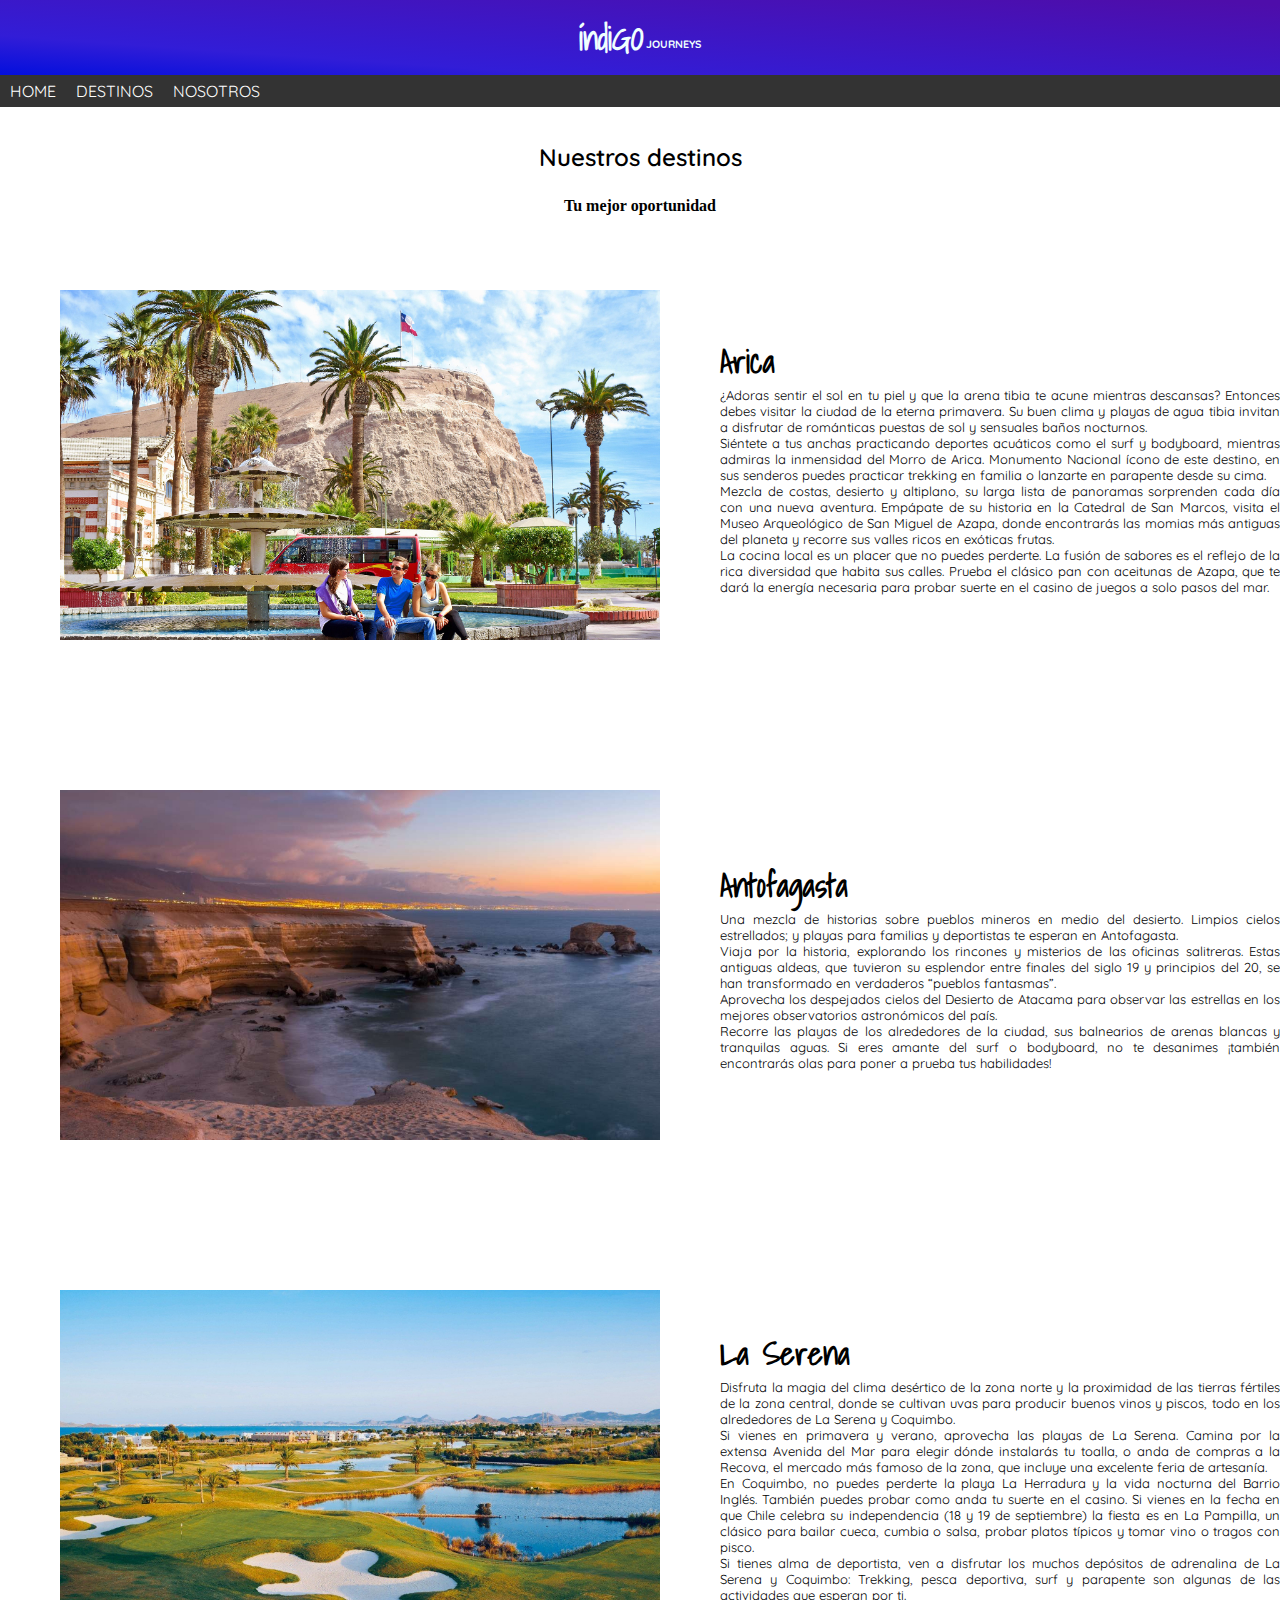
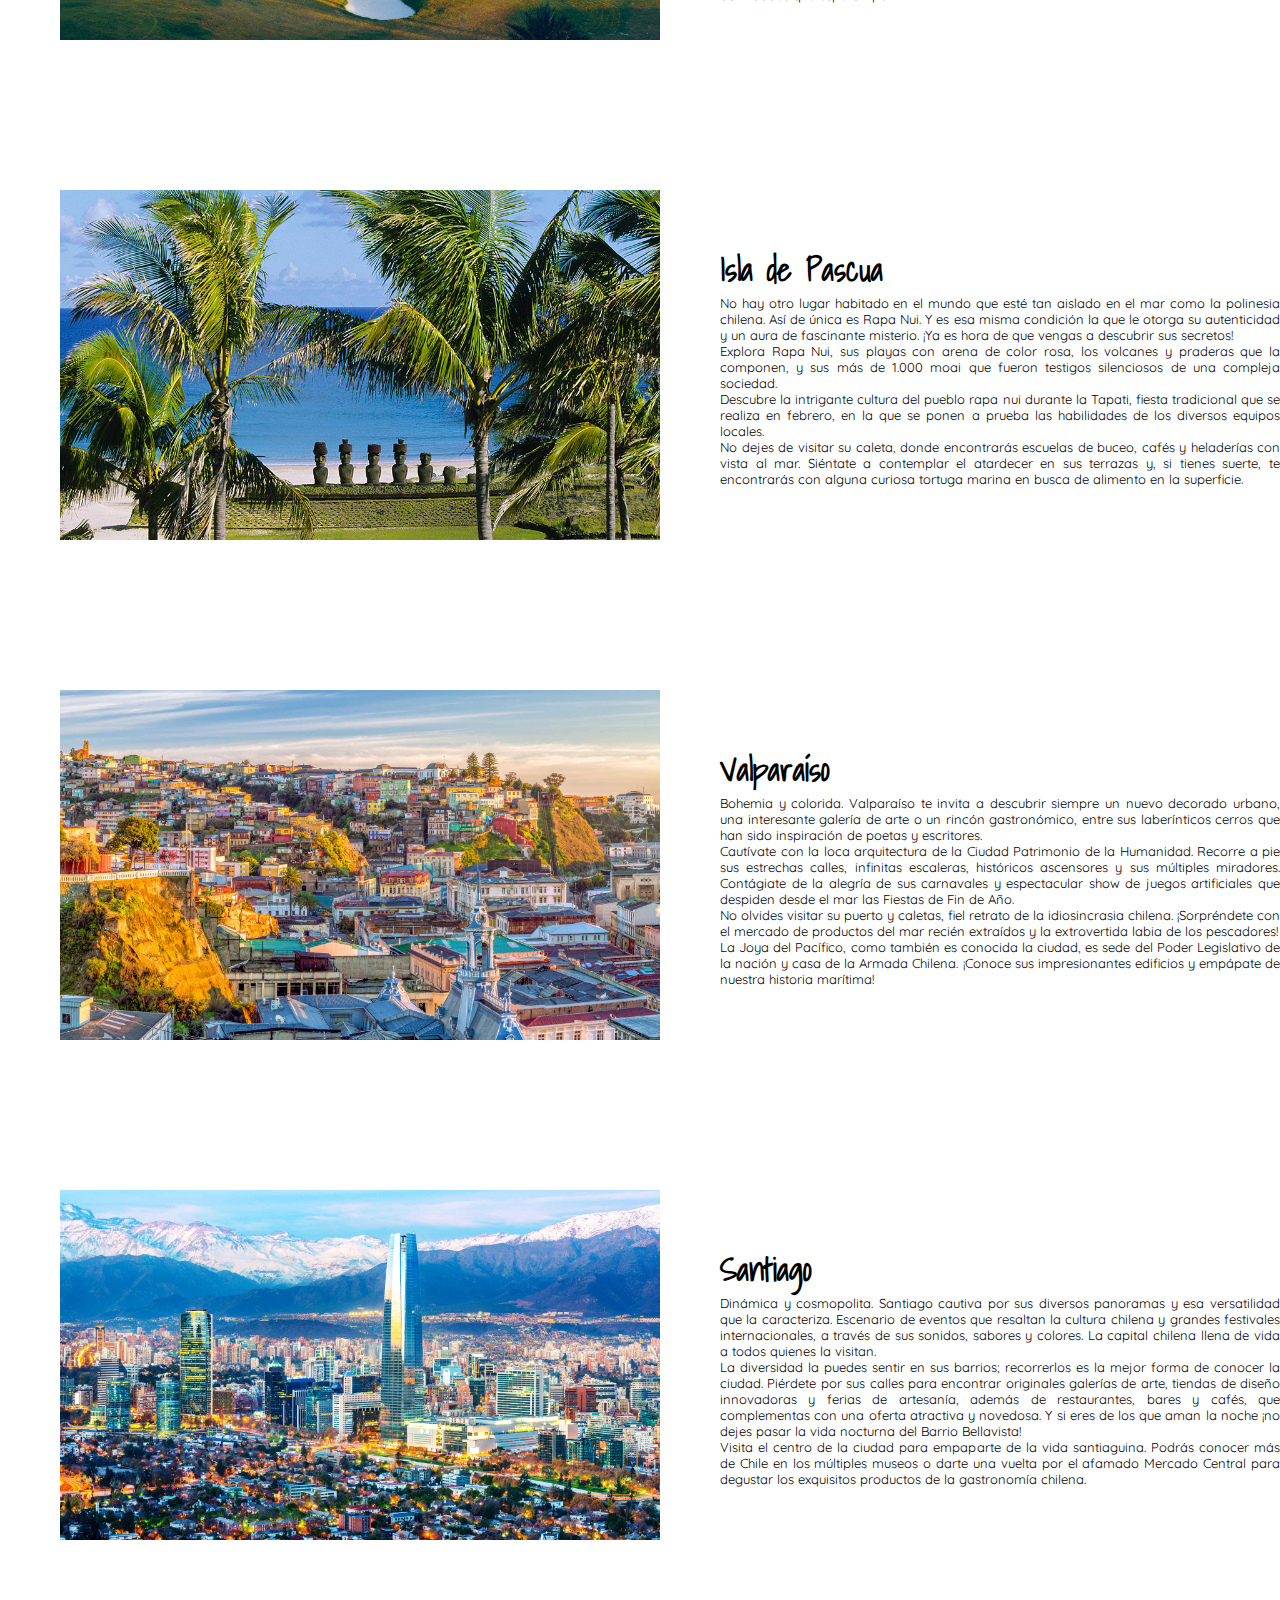
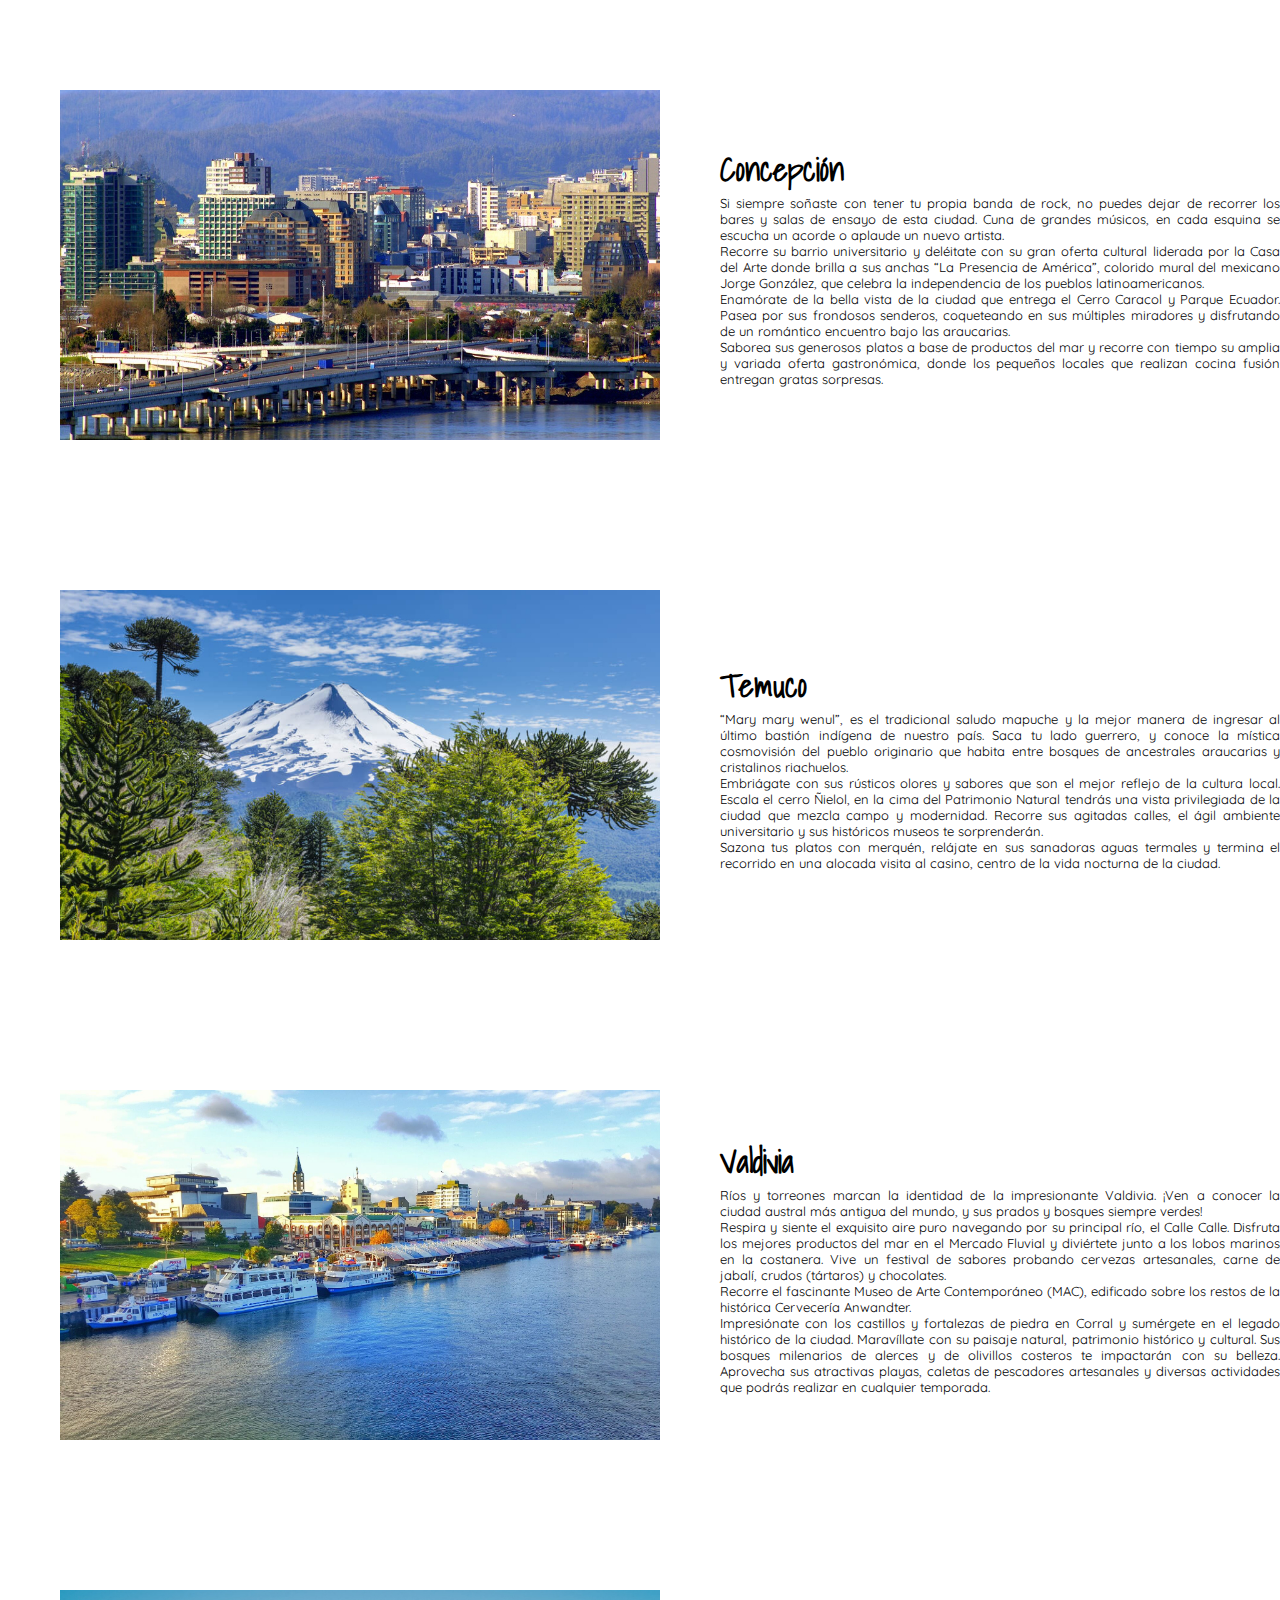
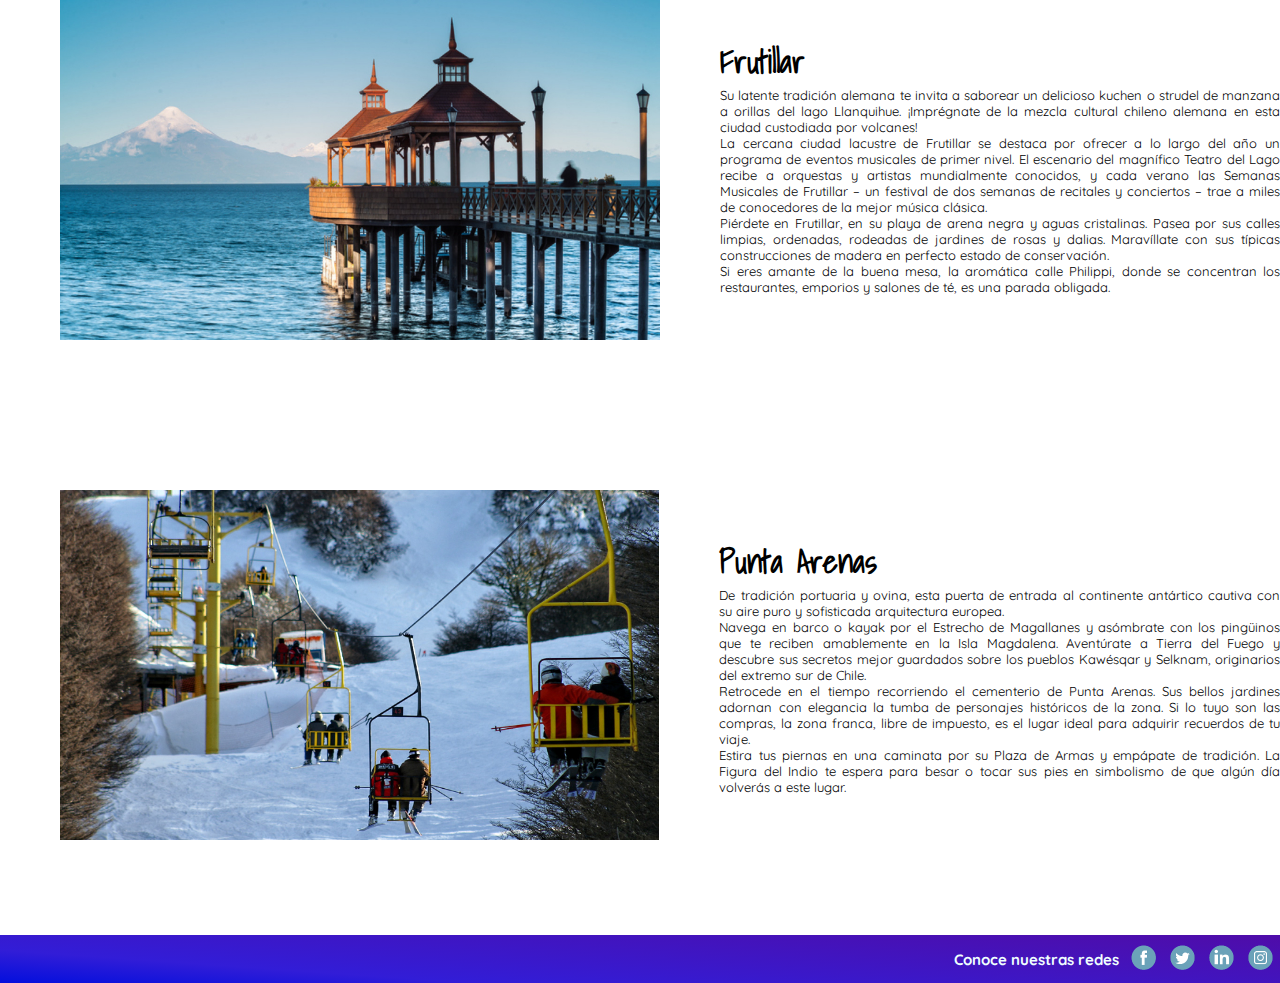
<file: destinos.html>
<!DOCTYPE html>
<html lang="en">
<head>
    <meta charset="UTF-8">
    <meta http-equiv="X-UA-Compatible" content="IE=edge">
    <meta name="viewport" content="width=device-width, initial-scale=1.0">
    <link rel="stylesheet" href="css/style.css">
    <link rel="preconnect" href="https://fonts.googleapis.com">
    <link rel="preconnect" href="https://fonts.gstatic.com" crossorigin>
    <link href="https://fonts.googleapis.com/css2?family=Shadows+Into+Light&display=swap" rel="stylesheet">
    <link href="https://fonts.googleapis.com/css2?family=Quicksand:wght@400;600;700&display=swap" rel="stylesheet">
    <link href="https://cdn.jsdelivr.net/npm/bootstrap@5.0.2/dist/css/bootstrap.min.css" rel="stylesheet" integrity="sha384-EVSTQN3/azprG1Anm3QDgpJLIm9Nao0Yz1ztcQTwFspd3yD65VohhpuuCOmLASjC" crossorigin="anonymous">
    <title>índiGO</title>
</head>
<body>
    <header class="brand">
        <h1 class="brand__name">índiGO</h1>
        <h6 class="brand__name2">JOURNEYS</h6>
    </header>
    <nav class="navegationBar">
        <ul class="navegationBar__container">
            <li class="navegationBar__item"><a href="index.html">HOME</a></li>
            <li class="navegationBar__item"><a href="destinos.html">DESTINOS</a></li>
            <li class="navegationBar__item"><a href="nosotros.html">NOSOTROS</a></li>
        </ul>
    </nav>
    <div class="title">
        <h2 class="title__main">Nuestros destinos</h2>
        <h4>Tu mejor oportunidad</h4>
    </div>
    <section class="destinos">
        <div class="destinos__div">
            <img class="picture" src="imagenes/arica.jpg" alt="Arica">
            <div class="texto">
                <h5 class="tituloCiudad">Arica</h5>
                <p class="parrafo2">¿Adoras sentir el sol en tu piel y que la arena tibia te acune mientras descansas? Entonces debes visitar la ciudad de la eterna primavera. Su buen clima y playas de agua tibia invitan a disfrutar de románticas puestas de sol y sensuales baños nocturnos.</p>
                <p class="parrafo2">Siéntete a tus anchas practicando deportes acuáticos como el surf y bodyboard, mientras admiras la inmensidad del Morro de Arica. Monumento Nacional ícono de este destino, en sus senderos puedes practicar trekking en familia o lanzarte en parapente desde su cima.</p>                    
                <p class="parrafo2">Mezcla de costas, desierto y altiplano, su larga lista de panoramas sorprenden cada día con una nueva aventura. Empápate de su historia en la Catedral de San Marcos, visita el Museo Arqueológico de San Miguel de Azapa, donde encontrarás las momias más antiguas del planeta y recorre sus valles ricos en exóticas frutas.</p>                    
                <p class="parrafo2">La cocina local es un placer que no puedes perderte. La fusión de sabores es el reflejo de la rica diversidad que habita sus calles. Prueba el clásico pan con aceitunas de Azapa, que te dará la energía necesaria para probar suerte en el casino de juegos a solo pasos del mar.</p>
            </div>
        </div>
        <div class="destinos__div">
            <img class="picture" src="imagenes/antofagasta.jpg" alt="Antofagasta">
            <div class="texto">
                <h5 class="tituloCiudad">Antofagasta</h5>
                <p class="parrafo2">Una mezcla de historias sobre pueblos mineros en medio del desierto. Limpios cielos estrellados; y playas para familias y deportistas te esperan en Antofagasta.</p>
                <p class="parrafo2">Viaja por la historia, explorando los rincones y misterios de las oficinas salitreras. Estas antiguas aldeas, que tuvieron su esplendor entre finales del siglo 19 y principios del 20, se han transformado en verdaderos “pueblos fantasmas”.</p>                    
                <p class="parrafo2">Aprovecha los despejados cielos del Desierto de Atacama para observar las estrellas en los mejores observatorios astronómicos del país.</p>                    
                <p class="parrafo2">Recorre las playas de los alrededores de la ciudad, sus balnearios de arenas blancas y tranquilas aguas. Si eres amante del surf o bodyboard, no te desanimes ¡también encontrarás olas para poner a prueba tus habilidades!</p>
            </div>
        </div>
        <div class="destinos__div">
            <img class="picture" src="imagenes/laserena.jpg" alt="La Serena">
            <div class="texto">
                <h5 class="tituloCiudad">La Serena</h5>
                <p class="parrafo2">Disfruta la magia del clima desértico de la zona norte y la proximidad de las tierras fértiles de la zona central, donde se cultivan uvas para producir buenos vinos y piscos, todo en los alrededores de La Serena y Coquimbo.</p>
                <p class="parrafo2">Si vienes en primavera y verano, aprovecha las playas de La Serena. Camina por la extensa Avenida del Mar para elegir dónde instalarás tu toalla, o anda de compras a la Recova, el mercado más famoso de la zona, que incluye una excelente feria de artesanía.</p>                    
                <p class="parrafo2">En Coquimbo, no puedes perderte la playa La Herradura y la vida nocturna del Barrio Inglés. También puedes probar como anda tu suerte en el casino. Si vienes en la fecha en que Chile celebra su independencia (18 y 19 de septiembre) la fiesta es en La Pampilla, un clásico para bailar cueca, cumbia o salsa, probar platos típicos y tomar vino o tragos con pisco.</p>                    
                <p class="parrafo2">Si tienes alma de deportista, ven a disfrutar los muchos depósitos de adrenalina de La Serena y Coquimbo: Trekking, pesca deportiva, surf y parapente son algunas de las actividades que esperan por ti.</p>
            </div>
        </div>
        <div class="destinos__div">
            <img class="picture" src="imagenes/anakena.jpg" alt="Isla de Pascua">
            <div class="texto">
                <h5 class="tituloCiudad">Isla de Pascua</h5>
                <p class="parrafo2">No hay otro lugar habitado en el mundo que esté tan aislado en el mar como la polinesia chilena. Así de única es Rapa Nui. Y es esa misma condición la que le otorga su autenticidad y un aura de fascinante misterio. ¡Ya es hora de que vengas a descubrir sus secretos!</p>
                <p class="parrafo2">Explora Rapa Nui, sus playas con arena de color rosa, los volcanes y praderas que la componen, y sus más de 1.000 moai que fueron testigos silenciosos de una compleja sociedad.</p>                    
                <p class="parrafo2">Descubre la intrigante cultura del pueblo rapa nui durante la Tapati, fiesta tradicional que se realiza en febrero, en la que se ponen a prueba las habilidades de los diversos equipos locales.</p>
                <p class="parrafo2">No dejes de visitar su caleta, donde encontrarás escuelas de buceo, cafés y heladerías con vista al mar. Siéntate a contemplar el atardecer en sus terrazas y, si tienes suerte, te encontrarás con alguna curiosa tortuga marina en busca de alimento en la superficie.</p>
            </div>
        </div>
        <div class="destinos__div">
            <img class="picture" src="imagenes/valparaiso.jpg" alt="Valparaíso">
            <div class="texto">
                <h5 class="tituloCiudad">Valparaíso</h5>
                <p class="parrafo2">Bohemia y colorida. Valparaíso te invita a descubrir siempre un nuevo decorado urbano, una interesante galería de arte o un rincón gastronómico, entre sus laberínticos cerros que han sido inspiración de poetas y escritores.</p>
                <p class="parrafo2">Cautívate con la loca arquitectura de la Ciudad Patrimonio de la Humanidad. Recorre a pie sus estrechas calles, infinitas escaleras, históricos ascensores y sus múltiples miradores. Contágiate de la alegría de sus carnavales y espectacular show de juegos artificiales que despiden desde el mar las Fiestas de Fin de Año.</p>                    
                <p class="parrafo2">No olvides visitar su puerto y caletas, fiel retrato de la idiosincrasia chilena. ¡Sorpréndete con el mercado de productos del mar recién extraídos y la extrovertida labia de los pescadores!</p>                    
                <p class="parrafo2">La Joya del Pacífico, como también es conocida la ciudad, es sede del Poder Legislativo de la nación y casa de la Armada Chilena. ¡Conoce sus impresionantes edificios y empápate de nuestra historia marítima!</p>
            </div>
        </div>
        <div class="destinos__div">
            <img class="picture" src="imagenes/santiago.jpg" alt="Santiago">
            <div class="texto">
                <h5 class="tituloCiudad">Santiago</h5>
                <p class="parrafo2">Dinámica y cosmopolita. Santiago cautiva por sus diversos panoramas y esa versatilidad que la caracteriza. Escenario de eventos que resaltan la cultura chilena y grandes festivales internacionales, a través de sus sonidos, sabores y colores. La capital chilena llena de vida a todos quienes la visitan.</p>
                <p class="parrafo2">La diversidad la puedes sentir en sus barrios; recorrerlos es la mejor forma de conocer la ciudad. Piérdete por sus calles para encontrar originales galerías de arte, tiendas de diseño innovadoras y ferias de artesanía, además de restaurantes, bares y cafés, que complementas con una oferta atractiva y novedosa. Y si eres de los que aman la noche ¡no dejes pasar la vida nocturna del Barrio Bellavista!</p>                    
                <p class="parrafo2">Visita el centro de la ciudad para empaparte de la vida santiaguina. Podrás conocer más de Chile en los múltiples museos o darte una vuelta por el afamado Mercado Central para degustar los exquisitos productos de la gastronomía chilena.</p>
            </div>
        </div>
        <div class="destinos__div">
            <img class="picture" src="imagenes/concepcion.jpg" alt="Concepción">
            <div class="texto">
                <h5 class="tituloCiudad">Concepción</h5>
                <p class="parrafo2">Si siempre soñaste con tener tu propia banda de rock, no puedes dejar de recorrer los bares y salas de ensayo de esta ciudad. Cuna de grandes músicos, en cada esquina se escucha un acorde o aplaude un nuevo artista.</p>
                <p class="parrafo2">Recorre su barrio universitario y deléitate con su gran oferta cultural liderada por la Casa del Arte donde brilla a sus anchas “La Presencia de América”, colorido mural del mexicano Jorge González, que celebra la independencia de los pueblos latinoamericanos.</p>                    
                <p class="parrafo2">Enamórate de la bella vista de la ciudad que entrega el Cerro Caracol y Parque Ecuador. Pasea por sus frondosos senderos, coqueteando en sus múltiples miradores y disfrutando de un romántico encuentro bajo las araucarias.</p>                    
                <p class="parrafo2">Saborea sus generosos platos a base de productos del mar y recorre con tiempo su amplia y variada oferta gastronómica, donde los pequeños locales que realizan cocina fusión entregan gratas sorpresas.</p>
            </div>
        </div>
        <div class="destinos__div">
            <img class="picture" src="imagenes/temuco.jpg" alt="Temuco">
            <div class="texto">
                <h5 class="tituloCiudad">Temuco</h5>
                <p class="parrafo2">“Mary mary wenul”, es el tradicional saludo mapuche y la mejor manera de ingresar al último bastión indígena de nuestro país. Saca tu lado guerrero, y conoce la mística cosmovisión del pueblo originario que habita entre bosques de ancestrales araucarias y cristalinos riachuelos.</p>
                <p class="parrafo2">Embriágate con sus rústicos olores y sabores que son el mejor reflejo de la cultura local. Escala el cerro Ñielol, en la cima del Patrimonio Natural tendrás una vista privilegiada de la ciudad que mezcla campo y modernidad. Recorre sus agitadas calles, el ágil ambiente universitario y sus históricos museos te sorprenderán.</p>                   
                <p class="parrafo2">Sazona tus platos con merquén, relájate en sus sanadoras aguas termales y termina el recorrido en una alocada visita al casino, centro de la vida nocturna de la ciudad.</p>
            </div>
        </div>
        <div class="destinos__div">
            <img class="picture" src="imagenes/valdivia.jpg" alt="Valdivia">
            <div class="texto">
                <h5 class="tituloCiudad">Valdivia</h5>
                <p class="parrafo2">Ríos y torreones marcan la identidad de la impresionante Valdivia. ¡Ven a conocer la ciudad austral más antigua del mundo, y sus prados y bosques siempre verdes!</p>
                <p class="parrafo2">Respira y siente el exquisito aire puro navegando por su principal río, el Calle Calle. Disfruta los mejores productos del mar en el Mercado Fluvial y diviértete junto a los lobos marinos en la costanera. Vive un festival de sabores probando cervezas artesanales, carne de jabalí, crudos (tártaros) y chocolates.</p>                    
                <p class="parrafo2">Recorre el fascinante Museo de Arte Contemporáneo (MAC), edificado sobre los restos de la histórica Cervecería Anwandter.</p>
                <p class="parrafo2">Impresiónate con los castillos y fortalezas de piedra en Corral y sumérgete en el legado histórico de la ciudad. Maravíllate con su paisaje natural, patrimonio histórico y cultural. Sus bosques milenarios de alerces y de olivillos costeros te impactarán con su belleza. Aprovecha sus atractivas playas, caletas de pescadores artesanales y diversas actividades que podrás realizar en cualquier temporada.</p>
            </div>
        </div>
        <div class="destinos__div">
            <img class="picture" src="imagenes/frutillar.jpg" alt="Frutillar">
            <div class="texto">
                <h5 class="tituloCiudad">Frutillar</h5>
                <p class="parrafo2">Su latente tradición alemana te invita a saborear un delicioso kuchen o strudel de manzana a orillas del lago Llanquihue. ¡Imprégnate de la mezcla cultural chileno alemana en esta ciudad custodiada por volcanes!</p>
                <p class="parrafo2">La cercana ciudad lacustre de Frutillar se destaca por ofrecer a lo largo del año un programa de eventos musicales de primer nivel. El escenario del magnífico Teatro del Lago recibe a orquestas y artistas mundialmente conocidos, y cada verano las Semanas Musicales de Frutillar – un festival de dos semanas de recitales y conciertos – trae a miles de conocedores de la mejor música clásica.</p>                    
                <p class="parrafo2">Piérdete en Frutillar, en su playa de arena negra y aguas cristalinas. Pasea por sus calles limpias, ordenadas, rodeadas de jardines de rosas y dalias. Maravíllate con sus típicas construcciones de madera en perfecto estado de conservación.</p>                    
                <p class="parrafo2">Si eres amante de la buena mesa, la aromática calle Philippi, donde se concentran los restaurantes, emporios y salones de té, es una parada obligada.</p>
            </div>
        </div>
        <div class="destinos__div">
            <img class="picture" src="imagenes/puntaarenas.jpg" alt="Punta Arenas">
            <div class="texto">
                <h5 class="tituloCiudad">Punta Arenas</h5>
                <p class="parrafo2">De tradición portuaria y ovina, esta puerta de entrada al continente antártico cautiva con su aire puro y sofisticada arquitectura europea.
                <p class="parrafo2">Navega en barco o kayak por el Estrecho de Magallanes y asómbrate con los pingüinos que te reciben amablemente en la Isla Magdalena. Aventúrate a Tierra del Fuego y descubre sus secretos mejor guardados sobre los pueblos Kawésqar y Selknam, originarios del extremo sur de Chile.</p>                   
                <p class="parrafo2">Retrocede en el tiempo recorriendo el cementerio de Punta Arenas. Sus bellos jardines adornan con elegancia la tumba de personajes históricos de la zona. Si lo tuyo son las compras, la zona franca, libre de impuesto, es el lugar ideal para adquirir recuerdos de tu viaje.</p>                    
                <p class="parrafo2">Estira tus piernas en una caminata por su Plaza de Armas y empápate de tradición. La Figura del Indio te espera para besar o tocar sus pies en simbolismo de que algún día volverás a este lugar.</p>
            </div>
        </div>
                
    </section>
    <section class="mainForm">        
        
    </section>
    <section class="canje">
        <table id= "tabla" class="table table-dark table-sm">
            <thead>
                <tr>
                  <th scope="col"></th>
                  <th scope="col">Detalle</th>
                </tr>
              </thead>
              <tbody>
                <tr>
                    <th scope="row">Destino:</th>
                    <td class="block1"></td>
                </tr>
                <tr>
                    <th scope="row">Noches:</th>
                    <td class="block2"></td>
                </tr>
                <tr>
                    <th scope="row">Habitación:</th>
                    <td class="block3"></td>
                </tr>
                <tr>
                    <th scope="row">Costo por noche:</th>
                    <td class="block4"></td>
                </tr>                
                <tr>
                    <th scope="row">Costo total noches:</th>
                    <td class="block5"></td>
                </tr>                
                <tr>
                    <th scope="row">Millas a canjear:</th>
                    <td class="block6"></td>
                </tr>                
                <tr>
                    <th scope="row">Millas a pesos:</th>
                    <td class="block7"></td>
                </tr>                
                <tr>
                    <th scope="row">Total con descuento:</th>
                    <td class="block8"></td>
                </tr>
            </tbody>
        </table>
    </section>
    <footer class="footer">
        <div class="footer__container">
            <h5 class="footer__text">Conoce nuestras redes</h5>
            <a class="footer__net" href="http://www.facebook.com" target="_blank">
                <img src="imagenes/iconFacebook.png" alt="Facebook" height="25px">
            </a>
            <a class="footer__net" href="http://www.twitter.com" target="_blank">
                <img src="imagenes/iconTwitter.png" alt="Twitter" height="25px">
            </a>
            <a class="footer__net" href="http://www.linkedin.com" target="_blank">
                <img src="imagenes/iconLinkedin.png" alt="LinkedIn" height="25px">
            </a>    
            <a class="footer__net" href="http://www.instagram.com" target="_blank">
                <img src="imagenes/iconInstagram.png" alt="Instagram" height="25px">
            </a>
        </div>
    </footer>
    
    <script src="https://cdn.jsdelivr.net/npm/@popperjs/core@2.9.2/dist/umd/popper.min.js" integrity="sha384-IQsoLXl5PILFhosVNubq5LC7Qb9DXgDA9i+tQ8Zj3iwWAwPtgFTxbJ8NT4GN1R8p" crossorigin="anonymous"></script>
    <script src="https://cdn.jsdelivr.net/npm/bootstrap@5.0.2/dist/js/bootstrap.min.js" integrity="sha384-cVKIPhGWiC2Al4u+LWgxfKTRIcfu0JTxR+EQDz/bgldoEyl4H0zUF0QKbrJ0EcQF" crossorigin="anonymous"></script>
    <script src="https://code.jquery.com/jquery-3.6.0.min.js" integrity="sha256-/xUj+3OJU5yExlq6GSYGSHk7tPXikynS7ogEvDej/m4=" crossorigin="anonymous"></script>
    <script src="js/miarchivo.js"></script>
</body>
</html>
</file>
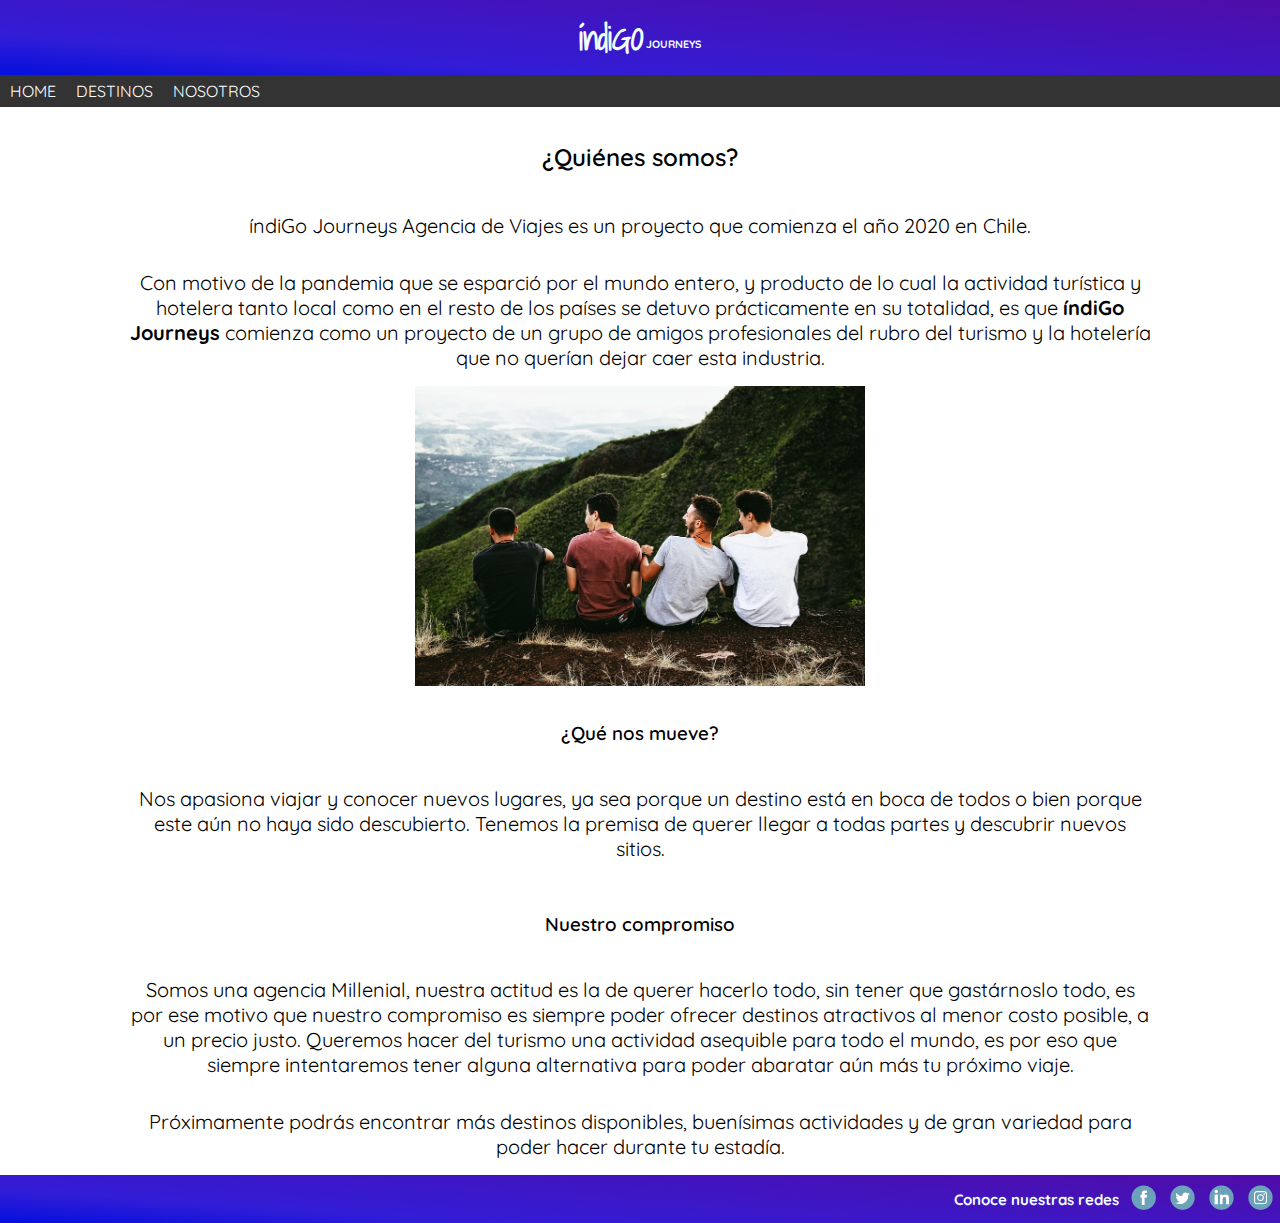
<file: nosotros.html>
<!DOCTYPE html>
<html lang="en">
<head>
    <meta charset="UTF-8">
    <meta http-equiv="X-UA-Compatible" content="IE=edge">
    <meta name="viewport" content="width=device-width, initial-scale=1.0">
    <link rel="stylesheet" href="css/style.css">
    <link rel="preconnect" href="https://fonts.googleapis.com">
    <link rel="preconnect" href="https://fonts.gstatic.com" crossorigin>
    <link href="https://fonts.googleapis.com/css2?family=Shadows+Into+Light&display=swap" rel="stylesheet">
    <link href="https://fonts.googleapis.com/css2?family=Quicksand:wght@400;600;700&display=swap" rel="stylesheet">
    <link href="https://cdn.jsdelivr.net/npm/bootstrap@5.0.2/dist/css/bootstrap.min.css" rel="stylesheet" integrity="sha384-EVSTQN3/azprG1Anm3QDgpJLIm9Nao0Yz1ztcQTwFspd3yD65VohhpuuCOmLASjC" crossorigin="anonymous">
    <title>índiGO</title>
</head>
<body>
    <header class="brand">
        <h1 class="brand__name">índiGO</h1>
        <h6 class="brand__name2">JOURNEYS</h6>
    </header>
    <nav class="navegationBar">
        <ul class="navegationBar__container">
            <li class="navegationBar__item"><a href="index.html">HOME</a></li>
            <li class="navegationBar__item"><a href="destinos.html">DESTINOS</a></li>
            <li class="navegationBar__item"><a href="nosotros.html">NOSOTROS</a></li>
        </ul>
    </nav>
    <div class="title">
        <h2 class="title__main">¿Quiénes somos?</h2>
        <p class="title__parrafe">índiGo Journeys Agencia de Viajes es un proyecto que comienza el año 2020 en Chile.</p>
        <p class="title__parrafe">Con motivo de la pandemia que se esparció por el mundo entero, y producto de lo cual la actividad turística y hotelera tanto local como en el resto de los países se detuvo prácticamente en su totalidad, es que <strong>índiGo Journeys</strong> comienza como un proyecto de un grupo de amigos profesionales del rubro del turismo y la hotelería que no querían dejar caer esta industria.</p>
        <img class="fundadores" src="imagenes/equipo.jpg" alt="Amigos Fundadores">
        <h3 class="title__main">¿Qué nos mueve?</h3>
        <p class="title__parrafe">Nos apasiona viajar y conocer nuevos lugares, ya sea porque un destino está en boca de todos o bien porque este aún no haya sido descubierto. Tenemos la premisa de querer llegar a todas partes y descubrir nuevos sitios.</p>
        <h3 class="title__main">Nuestro compromiso</h3>
        <p class="title__parrafe">Somos una agencia Millenial, nuestra actitud es la de querer hacerlo todo, sin tener que gastárnoslo todo, es por ese motivo que nuestro compromiso es siempre poder ofrecer destinos atractivos al menor costo posible, a un precio justo. Queremos hacer del turismo una actividad asequible para todo el mundo, es por eso que siempre intentaremos tener alguna alternativa para poder abaratar aún más tu próximo viaje.</p>
        <p class="title__parrafe">Próximamente podrás encontrar más destinos disponibles, buenísimas actividades y de gran variedad para poder hacer durante tu estadía.</p>       
    </div> 
    <footer class="footer">
        <div class="footer__container">
            <h5 class="footer__text">Conoce nuestras redes</h5>
            <a class="footer__net" href="http://www.facebook.com" target="_blank">
                <img src="imagenes/iconFacebook.png" alt="Facebook" height="25px">
            </a>
            <a class="footer__net" href="http://www.twitter.com" target="_blank">
                <img src="imagenes/iconTwitter.png" alt="Twitter" height="25px">
            </a>
            <a class="footer__net" href="http://www.linkedin.com" target="_blank">
                <img src="imagenes/iconLinkedin.png" alt="LinkedIn" height="25px">
            </a>    
            <a class="footer__net" href="http://www.instagram.com" target="_blank">
                <img src="imagenes/iconInstagram.png" alt="Instagram" height="25px">
            </a>
        </div>
    </footer>
    
    <script src="https://cdn.jsdelivr.net/npm/@popperjs/core@2.9.2/dist/umd/popper.min.js" integrity="sha384-IQsoLXl5PILFhosVNubq5LC7Qb9DXgDA9i+tQ8Zj3iwWAwPtgFTxbJ8NT4GN1R8p" crossorigin="anonymous"></script>
    <script src="https://cdn.jsdelivr.net/npm/bootstrap@5.0.2/dist/js/bootstrap.min.js" integrity="sha384-cVKIPhGWiC2Al4u+LWgxfKTRIcfu0JTxR+EQDz/bgldoEyl4H0zUF0QKbrJ0EcQF" crossorigin="anonymous"></script>
    <script src="https://code.jquery.com/jquery-3.6.0.min.js" integrity="sha256-/xUj+3OJU5yExlq6GSYGSHk7tPXikynS7ogEvDej/m4=" crossorigin="anonymous"></script>
    <script src="js/miarchivo.js"></script>
</body>
</html>
</file>
<file: css/style.css>
* {
  margin: 0; }

.brand {
  height: 75px;
  background: #4e0daa;
  background: linear-gradient(184deg, #4e0daa 3%, #321dd7 76%, #030fdd 100%);
  display: flex;
  flex-direction: row;
  align-items: center;
  justify-content: center; }
  .brand__name {
    font-family: 'Shadows Into Light', cursive;
    color: azure; }
  .brand__name2 {
    font-family: 'Quicksand', sans-serif;
    color: azure;
    padding-top: 12px;
    padding-left: 3px; }

.navegationBar__container {
  list-style-type: none;
  margin: 0;
  padding: 0;
  overflow: hidden;
  background-color: #333; }

.navegationBar__item {
  float: left; }

.navegationBar__item a {
  display: block;
  color: white;
  text-align: center;
  padding: 6px 10px;
  text-decoration: none;
  font-family: 'Quicksand', sans-serif; }

.navegationBar__item a:hover {
  background-color: #827999; }

.title {
  display: flex;
  align-items: center;
  flex-direction: column; }
  .title__main {
    font-family: 'Quicksand', sans-serif;
    font-weight: 600;
    margin-top: 35px;
    margin-bottom: 25px; }
  .title__parrafe {
    font-family: 'Quicksand', sans-serif;
    font-size: 20px;
    text-align: center;
    margin: 16px 5px;
    max-width: 80vw; }

.destinos {
  margin: 0px 0px 20px 0px; }
  .destinos__title {
    margin: 25px 18px;
    text-align: center; }
  .destinos__div {
    display: flex;
    flex-direction: row;
    align-items: center;
    justify-content: center;
    height: 500px; }
  .destinos__lista {
    display: flex;
    flex-direction: column;
    align-items: center;
    min-width: 17vw;
    list-style-type: none;
    margin: 0;
    padding: 0;
    background-color: #ffffff; }
  .destinos__item {
    width: 150px;
    display: block;
    color: #000;
    padding: 3px 16px;
    text-decoration: none;
    margin: .2em;
    border-style: solid;
    border-width: 1px;
    border-radius: 1.5em;
    border-color: #1f1fda;
    text-align: center; }
  .destinos__item:hover {
    background: #ffc400;
    color: #000;
    border-style: solid;
    border-color: #ffc400; }
  .destinos__article {
    max-width: 960;
    display: flex;
    justify-content: center;
    align-items: center;
    min-width: 723px; }
    .destinos__article .img {
      height: 485px;
      max-width: 723px; }
    .destinos__article .carousel-inner {
      max-height: 485px;
      max-width: 723px; }
    .destinos__article #foto {
      height: 485px;
      max-width: 723px; }
  .destinos__aside {
    width: 17vw;
    margin-left: 40px; }
  .destinos__p2 {
    text-align: right; }
  .destinos .picture {
    height: 350px;
    margin: 60px; }
  .destinos .texto {
    max-width: 600px;
    font-family: 'Quicksand', sans-serif; }
  .destinos .tituloCiudad {
    font-family: 'Shadows Into Light', cursive;
    font-size: xx-large; }
  .destinos .parrafo2 {
    font-family: 'Quicksand', sans-serif;
    font-size: small;
    text-align: justify; }
  .destinos__p {
    font-family: 'Quicksand', sans-serif; }
  .destinos__h4 {
    font-family: 'Shadows Into Light', cursive;
    font-weight: bold; }

.fundadores {
  height: 300px; }

.mainForm {
  display: flex;
  flex-direction: column; }
  .mainForm__container {
    display: flex;
    flex-direction: column;
    align-items: center; }
  .mainForm__form {
    display: flex;
    flex-direction: column;
    align-items: center;
    width: 98vw;
    border-radius: 1.1em;
    margin: 0px 0px 30px 0px;
    background: #4e0daa;
    background: linear-gradient(184deg, #4e0daa 3%, #321dd7 76%, #030fdd 100%); }
  .mainForm__fieldset {
    display: flex;
    flex-direction: column;
    align-items: center;
    width: 85%; }
  .mainForm__legend {
    text-align: center;
    margin: 20px 0px 0px 0px;
    font-family: 'Quicksand', sans-serif;
    color: azure; }
  .mainForm__p {
    text-align: center;
    margin: 5px 0px 10px 0px;
    font-family: 'Quicksand', sans-serif;
    font-size: 18px;
    color: azure; }
  .mainForm__error {
    display: flex;
    flex-direction: column;
    align-items: center; }
    .mainForm__error .p1 {
      text-align: center;
      background-color: #ffae00;
      border-radius: 1.1em;
      width: 340px; }
  .mainForm__div1 {
    display: flex;
    flex-direction: row; }
  .mainForm__destino {
    font-family: 'Quicksand', sans-serif;
    font-size: 18px;
    color: azure;
    margin: 10px 20px 10px 0px; }
  .mainForm__destino1 {
    font-family: 'Quicksand', sans-serif;
    font-size: 16px;
    color: black;
    margin: 10px 20px 10px 0px; }
  .mainForm__hab {
    font-family: 'Quicksand', sans-serif;
    font-size: 18px;
    color: azure;
    margin: 10px 20px 10px 0px; }
  .mainForm__hab1 {
    font-family: 'Quicksand', sans-serif;
    font-size: 16px;
    color: black;
    margin: 10px 0px 10px 0px; }
  .mainForm__div2 {
    display: flex;
    flex-direction: row;
    margin-bottom: 10px; }
  .mainForm__noches {
    font-family: 'Quicksand', sans-serif;
    font-size: 18px;
    color: azure;
    margin: 10px 20px 10px 0px; }
  .mainForm__noches1 {
    font-family: 'Quicksand', sans-serif;
    font-size: 16px;
    color: black;
    margin: 10px 20px 10px 0px; }
  .mainForm__millas {
    font-family: 'Quicksand', sans-serif;
    font-size: 18px;
    color: azure;
    margin: 10px 20px 10px 0px; }
  .mainForm__millas1 {
    font-family: 'Quicksand', sans-serif;
    font-size: 16px;
    color: black;
    margin: 10px 0px 10px 0px; }
  .mainForm__validar {
    display: flex;
    flex-direction: column;
    align-items: center; }
    .mainForm__validar .p2 {
      text-align: center;
      background-color: #ff4800;
      color: azure;
      border-radius: 1.1em;
      width: 390px; }
    .mainForm__validar .p3 {
      text-align: center;
      background-color: #ff4800;
      color: azure;
      border-radius: 1.1em;
      width: 320px; }
    .mainForm__validar .p4 {
      text-align: center;
      background-color: #ff4800;
      color: azure;
      border-radius: 1.1em;
      width: 470px; }
  .mainForm__buttons {
    margin: 0px 15px 15px 15px; }

.canje {
  display: flex;
  justify-content: center; }
  .canje #tabla {
    width: 95vw;
    border-radius: 1.1em;
    font-family: 'Quicksand', sans-serif; }

.pagar {
  display: flex;
  justify-content: center; }
  .pagar .boton {
    margin-bottom: 20px; }

.footer {
  height: 3em;
  background: #4e0daa;
  background: linear-gradient(184deg, #4e0daa 3%, #321dd7 76%, #030fdd 100%);
  display: flex;
  align-items: center;
  justify-content: flex-end; }
  .footer__container {
    display: flex;
    flex-direction: row; }
  .footer__text {
    font-family: 'Quicksand', sans-serif;
    font-size: 15px;
    color: azure;
    margin: 5px; }
  .footer__net {
    margin: 0px 7px; }
</file>
